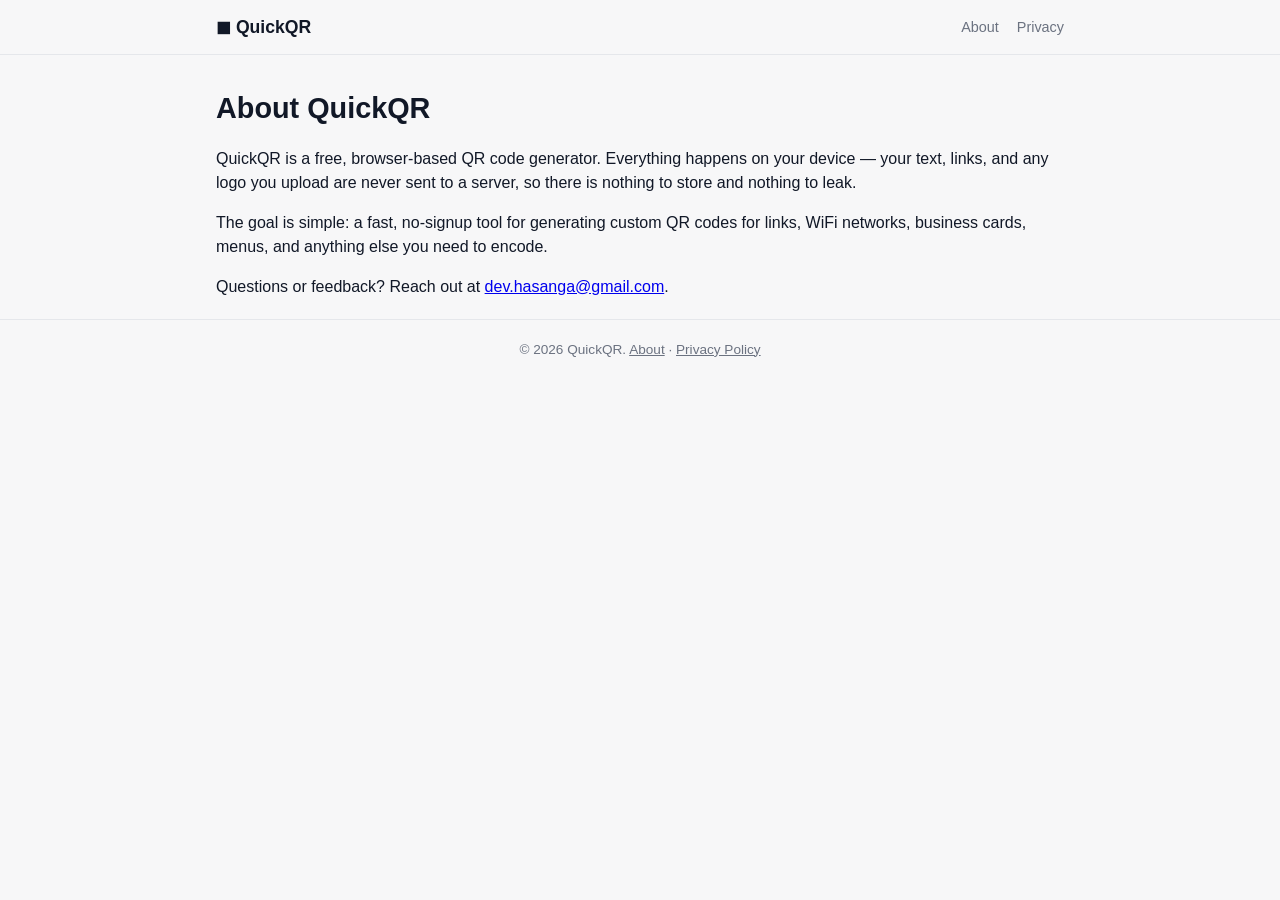
<file: about.html>
<!doctype html>
<html lang="en">
<head>
<meta charset="UTF-8">
<meta name="viewport" content="width=device-width, initial-scale=1.0">
<title>About — QuickQR</title>
<meta name="description" content="About QuickQR, a free browser-based QR code generator.">
<link rel="stylesheet" href="styles.css">
</head>
<body>
<header class="site-header">
  <div class="wrap">
    <a class="brand" href="/">◼ QuickQR</a>
    <nav><a href="about.html">About</a><a href="privacy.html">Privacy</a></nav>
  </div>
</header>
<main class="wrap">
  <h1>About QuickQR</h1>
  <p>QuickQR is a free, browser-based QR code generator. Everything happens on your device — your text, links, and any logo you upload are never sent to a server, so there is nothing to store and nothing to leak.</p>
  <p>The goal is simple: a fast, no-signup tool for generating custom QR codes for links, WiFi networks, business cards, menus, and anything else you need to encode.</p>
  <p>Questions or feedback? Reach out at <a href="mailto:dev.hasanga@gmail.com">dev.hasanga@gmail.com</a>.</p>
</main>
<footer class="site-footer">
  <div class="wrap"><p>&copy; 2026 QuickQR. <a href="about.html">About</a> · <a href="privacy.html">Privacy Policy</a></p></div>
</footer>
</body>
</html>
</file>
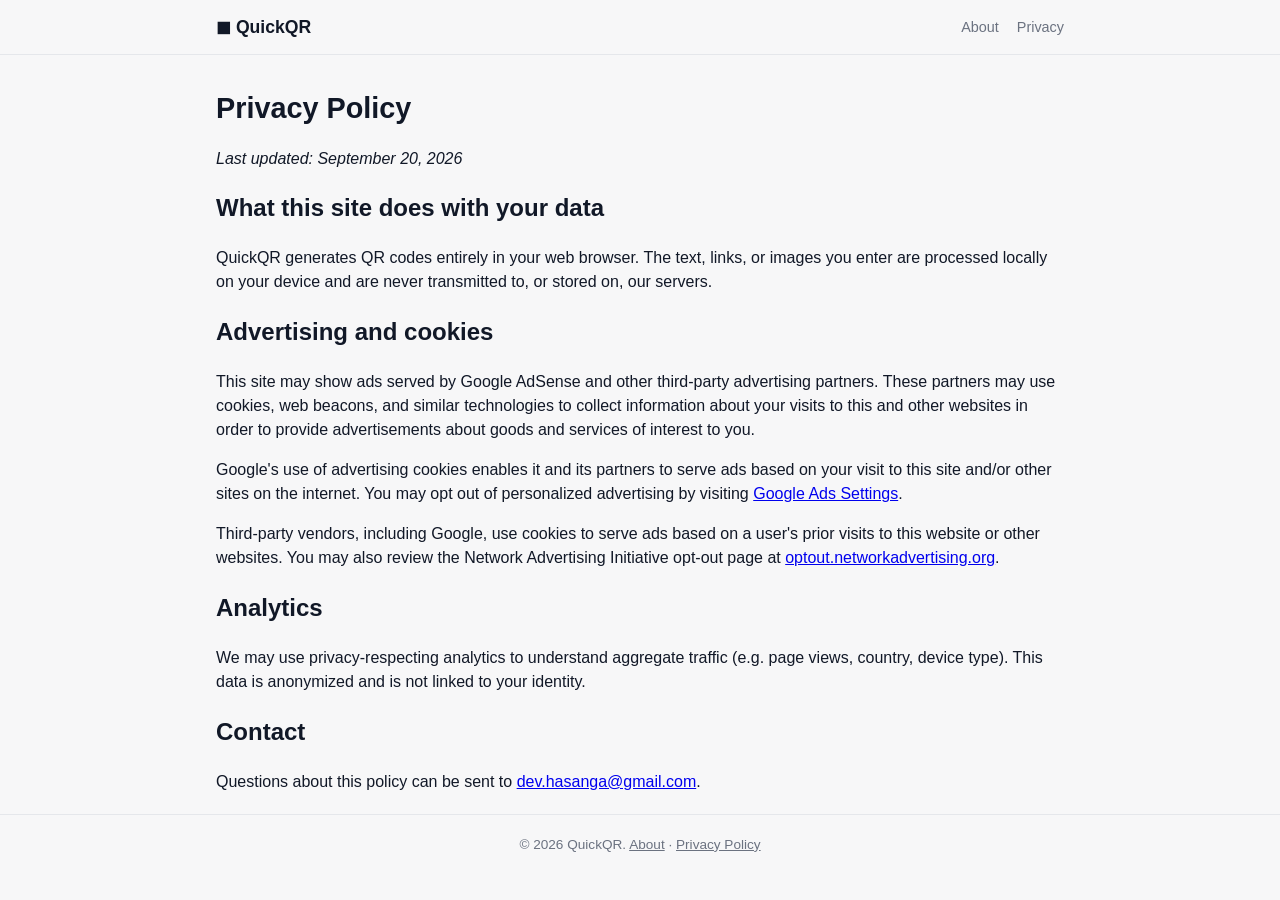
<file: privacy.html>
<!doctype html>
<html lang="en">
<head>
<meta charset="UTF-8">
<meta name="viewport" content="width=device-width, initial-scale=1.0">
<title>Privacy Policy — QuickQR</title>
<meta name="description" content="Privacy policy for QuickQR, the free QR code generator.">
<link rel="stylesheet" href="styles.css">
</head>
<body>
<header class="site-header">
  <div class="wrap">
    <a class="brand" href="/">◼ QuickQR</a>
    <nav><a href="about.html">About</a><a href="privacy.html">Privacy</a></nav>
  </div>
</header>
<main class="wrap">
  <h1>Privacy Policy</h1>
  <p><em>Last updated: September 20, 2026</em></p>

  <h2>What this site does with your data</h2>
  <p>QuickQR generates QR codes entirely in your web browser. The text, links, or images you enter are processed locally on your device and are never transmitted to, or stored on, our servers.</p>

  <h2>Advertising and cookies</h2>
  <p>This site may show ads served by Google AdSense and other third-party advertising partners. These partners may use cookies, web beacons, and similar technologies to collect information about your visits to this and other websites in order to provide advertisements about goods and services of interest to you.</p>
  <p>Google's use of advertising cookies enables it and its partners to serve ads based on your visit to this site and/or other sites on the internet. You may opt out of personalized advertising by visiting <a href="https://adssettings.google.com" target="_blank" rel="noopener">Google Ads Settings</a>.</p>
  <p>Third-party vendors, including Google, use cookies to serve ads based on a user's prior visits to this website or other websites. You may also review the Network Advertising Initiative opt-out page at <a href="https://optout.networkadvertising.org" target="_blank" rel="noopener">optout.networkadvertising.org</a>.</p>

  <h2>Analytics</h2>
  <p>We may use privacy-respecting analytics to understand aggregate traffic (e.g. page views, country, device type). This data is anonymized and is not linked to your identity.</p>

  <h2>Contact</h2>
  <p>Questions about this policy can be sent to <a href="mailto:dev.hasanga@gmail.com">dev.hasanga@gmail.com</a>.</p>
</main>
<footer class="site-footer">
  <div class="wrap"><p>&copy; 2026 QuickQR. <a href="about.html">About</a> · <a href="privacy.html">Privacy Policy</a></p></div>
</footer>
</body>
</html>
</file>
<file: styles.css>
:root{
  --bg:#f7f7f8; --panel:#ffffff; --text:#111827; --muted:#6b7280;
  --border:#e5e7eb; --accent:#111827; --accent-text:#ffffff;
}
@media (prefers-color-scheme: dark){
  :root:not([data-theme="light"]){
    --bg:#0b0d12; --panel:#151821; --text:#f3f4f6; --muted:#9ca3af;
    --border:#262b36; --accent:#f3f4f6; --accent-text:#111827;
  }
}
:root[data-theme="dark"]{
  --bg:#0b0d12; --panel:#151821; --text:#f3f4f6; --muted:#9ca3af;
  --border:#262b36; --accent:#f3f4f6; --accent-text:#111827;
}

*{box-sizing:border-box}
body{
  margin:0; background:var(--bg); color:var(--text);
  font-family:-apple-system,BlinkMacSystemFont,"Segoe UI",Roboto,Helvetica,Arial,sans-serif;
  line-height:1.5;
}
.wrap{max-width:880px; margin:0 auto; padding-inline:16px}

.site-header{border-bottom:1px solid var(--border); padding-block:14px}
.site-header .wrap{display:flex; align-items:center; justify-content:space-between}
.brand{font-weight:700; text-decoration:none; color:var(--text); font-size:1.1rem}
.site-header nav a{color:var(--muted); text-decoration:none; margin-left:18px; font-size:0.9rem}
.site-header nav a:hover{color:var(--text)}

h1{font-size:1.8rem; margin-top:32px; margin-bottom:6px}
.subtitle{color:var(--muted); margin-top:0; margin-bottom:24px}

.app-grid{display:grid; grid-template-columns:1fr 1fr; gap:20px; margin-bottom:8px}
@media (max-width:640px){ .app-grid{grid-template-columns:1fr} }

.panel{
  background:var(--panel); border:1px solid var(--border); border-radius:12px;
  padding:20px;
}
.panel label{display:block; font-size:0.85rem; font-weight:600; margin-bottom:6px; color:var(--muted)}
.panel textarea, .panel select, .panel input[type="file"]{
  width:100%; border:1px solid var(--border); border-radius:8px; padding:10px;
  background:var(--bg); color:var(--text); font-size:0.95rem; font-family:inherit;
  margin-bottom:14px;
}
.panel input[type="color"]{
  width:100%; height:40px; border:1px solid var(--border); border-radius:8px;
  background:var(--bg); margin-bottom:14px; padding:2px; cursor:pointer;
}
.row{display:grid; grid-template-columns:1fr 1fr; gap:12px}
.field{min-width:0}

.btn-primary, .btn-secondary{
  border:none; border-radius:8px; padding:12px 18px; font-size:0.95rem; font-weight:600;
  cursor:pointer; width:100%;
}
.btn-primary{background:var(--accent); color:var(--accent-text)}
.btn-secondary{background:transparent; border:1px solid var(--border); color:var(--text)}
.btn-secondary:disabled{opacity:0.5; cursor:not-allowed}

.preview-panel{display:flex; flex-direction:column; align-items:center; justify-content:center; text-align:center}
.qr-canvas-wrap{
  background:#fff; border-radius:8px; padding:16px; margin-bottom:16px;
  display:flex; align-items:center; justify-content:center; min-height:200px;
}
.qr-canvas-wrap img, .qr-canvas-wrap canvas{max-width:100%; height:auto}
.download-row{width:100%}
.hint{color:var(--muted); font-size:0.82rem; margin-top:14px; margin-bottom:0}

.faq{margin-top:40px; margin-bottom:40px}
.faq h2{font-size:1.3rem}
.faq details{border:1px solid var(--border); border-radius:8px; padding:12px 16px; margin-bottom:8px; background:var(--panel)}
.faq summary{cursor:pointer; font-weight:600}
.faq p{color:var(--muted); margin-bottom:0}

.ad-slot{
  max-width:880px; margin:24px auto; min-height:1px;
}

.site-footer{border-top:1px solid var(--border); padding-block:20px; margin-top:20px}
.site-footer p{color:var(--muted); font-size:0.85rem; text-align:center; margin:0}
.site-footer a{color:var(--muted)}

img{max-width:100%}
</file>
